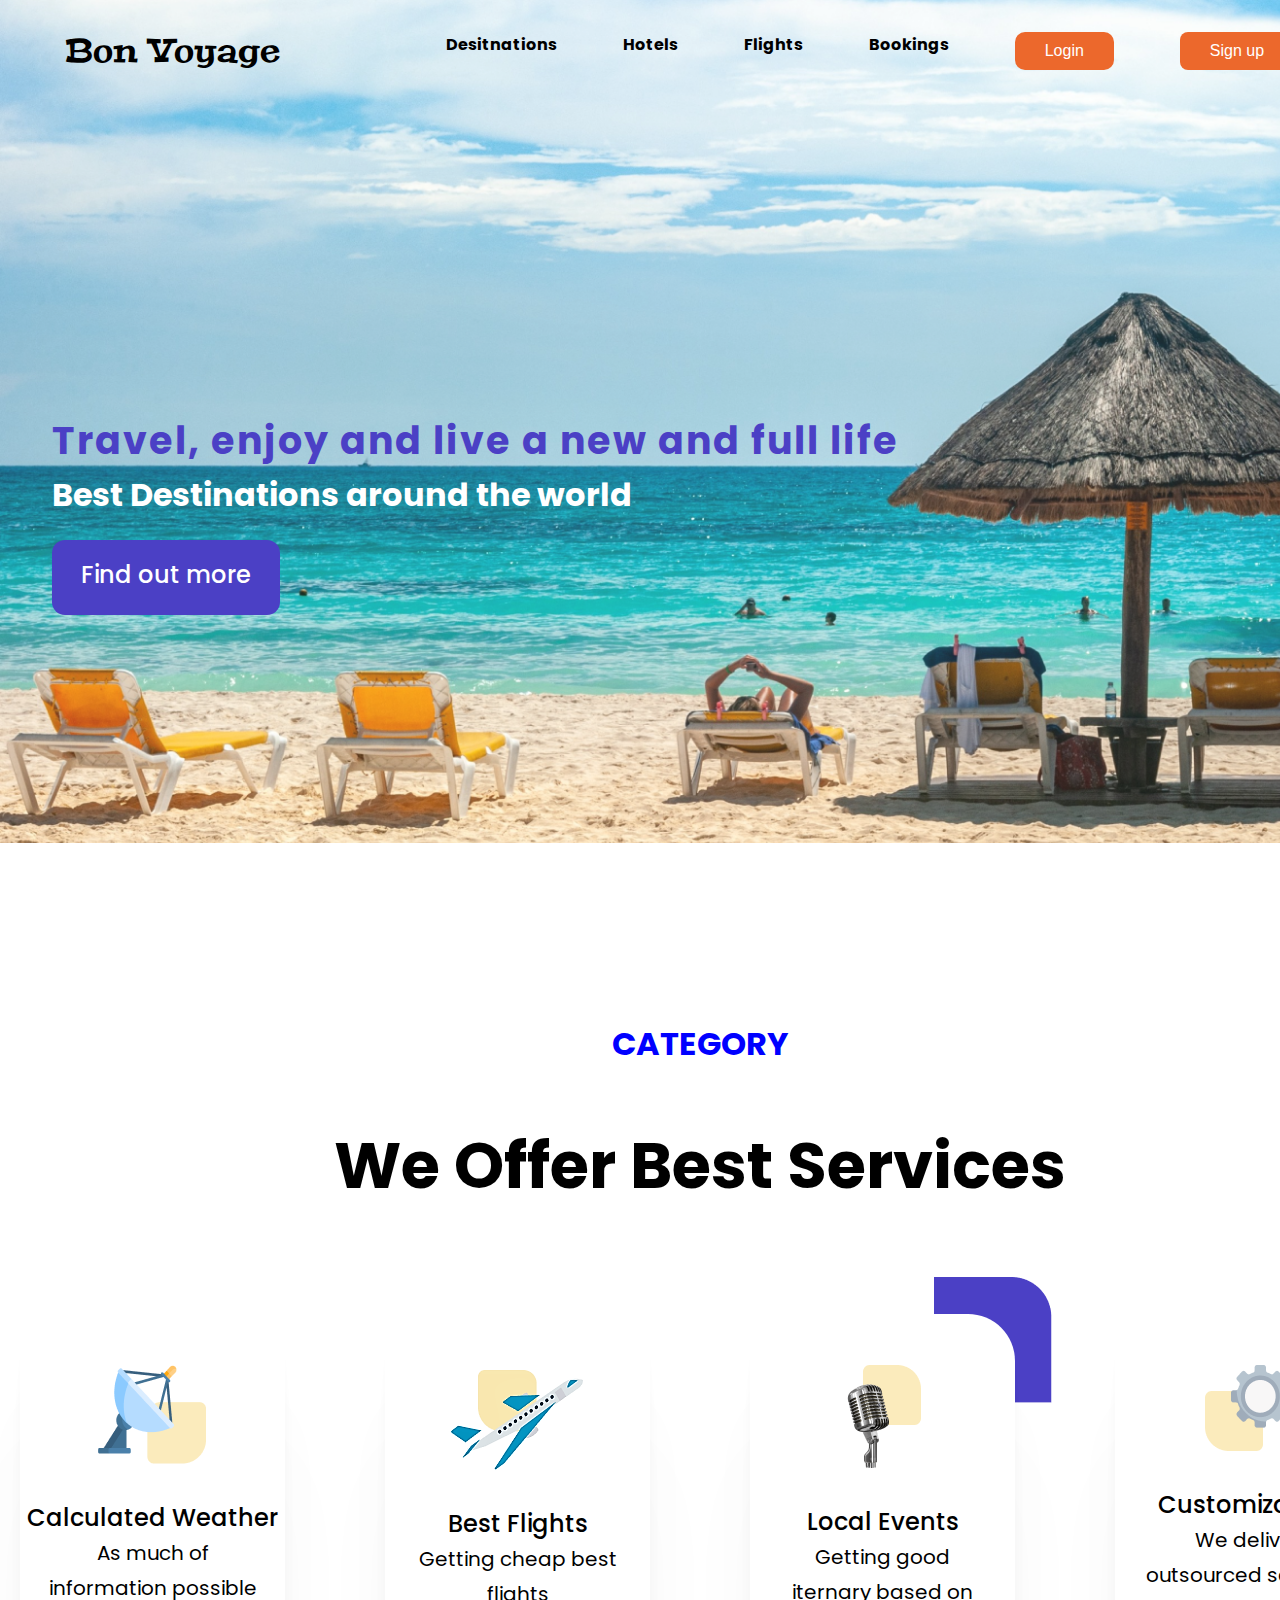
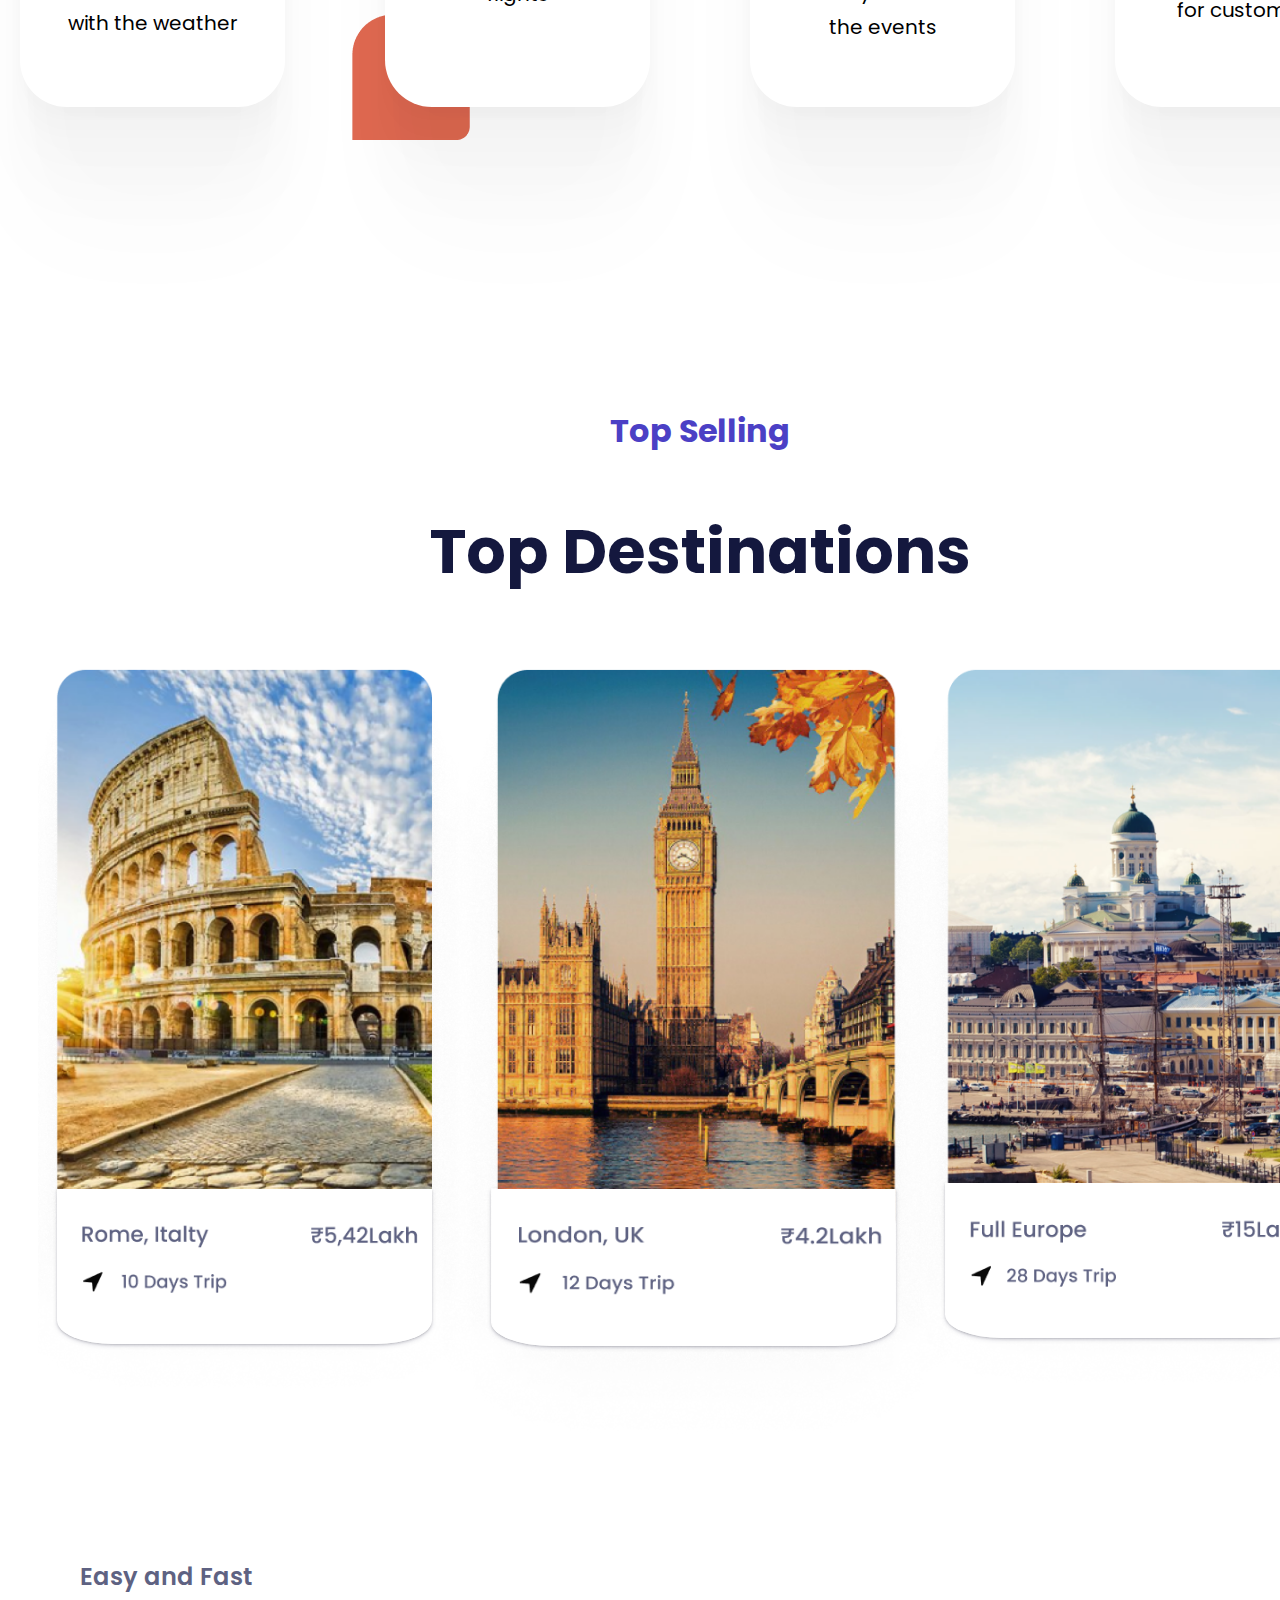
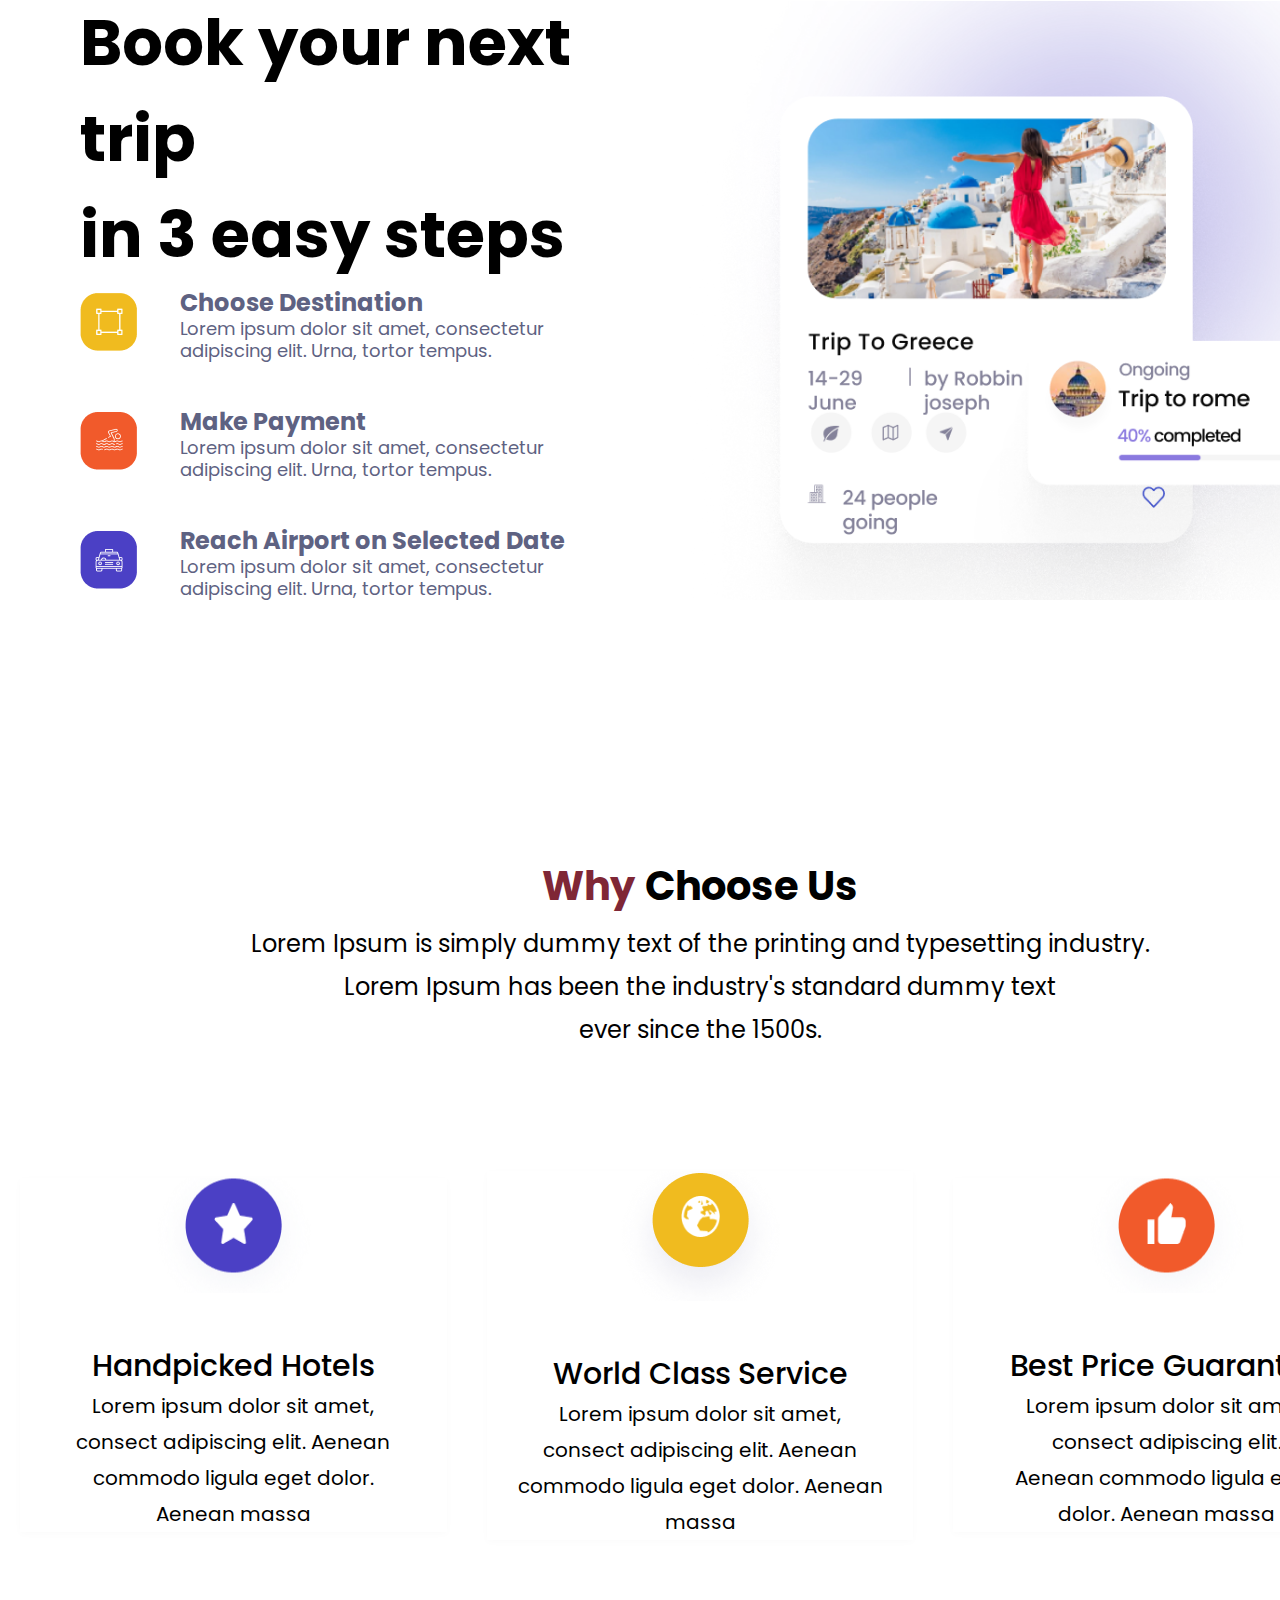
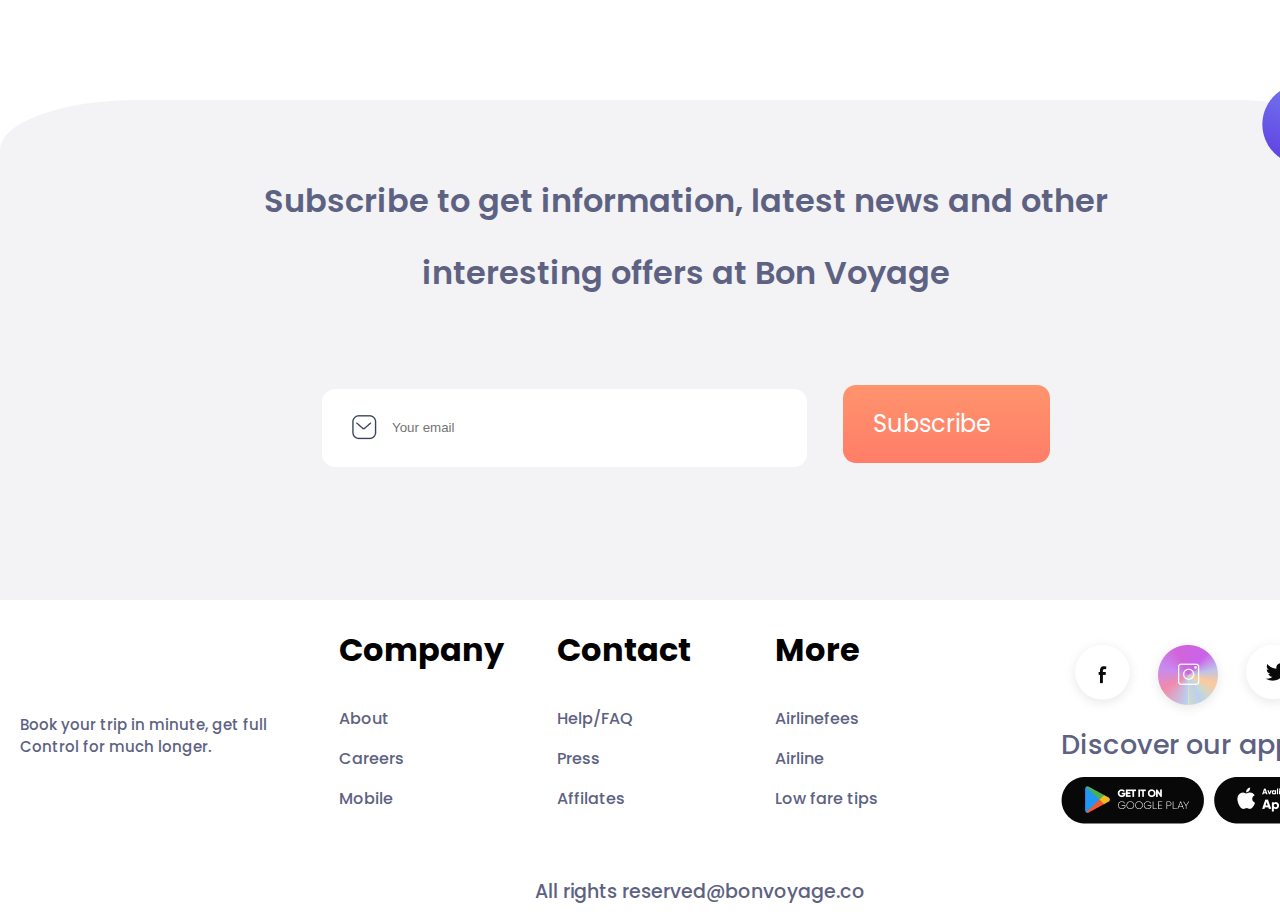
<file: index.html>
<!DOCTYPE html>
<html lang="en">

<head>
  <meta charset="UTF-8">
  <meta name="viewport" content="width=device-width, initial-scale=1.0">
  <title> Travel Landing page </title>
  <link rel="stylesheet" href="./style.css">
  <link rel="preconnect" href="https://fonts.googleapis.com">
  <link rel="preconnect" href="https://fonts.gstatic.com" crossorigin>
  <link href="https://fonts.googleapis.com/css2?family=Montserrat&family=Peralta&family=Poppins:
wght@400;500;600;700&display=swap" rel="stylesheet">
</head>

<body>
  <div class="full-webpage">
    <!-- start header page -->
    <section class="main-hero">
      <div class="header">

        <!-- nav bar stars here -->

        <nav class="nav-bar">
          <div class="main-logo">Bon Voyage </div>
          <ul class="nav-items">
            <li>
              <a href="#">Desitnations</a>
            </li>
            <li>
              <a href="#">Hotels</a>
            </li>
            <li>
              <a href="#">Flights</a>
            </li>
            <li>
              <a href="#">Bookings</a>
            </li>
            <li>
              <button class="login-btn" <a href="" target="_blank"> Login </a> </button>
            </li>
            <li>
              <button class="signup-btn" <a
                href="https://www.goindigo.in/member/registration.html?linkNav=Sign%20Up%7C%7CLogin%20Popup"
                target="_blank"> Sign up </a>
            </li>
          </ul>
        </nav>
        <!-- nav bar ends here -->
        <div class=" content-header">

          <h3> Travel, enjoy and live a new and full life </h3>
          <p class="small-lines"> Best Destinations around the world </p>
          <a href="#" class="btn-findoutmore">Find out more </a>

        </div>

      </div>
      <!--  header page ends here -->
    </section>
    <!-- category-section starts here -->

    <div class="category-section section">
      <h3>CATEGORY</h3>
      <h2>We Offer Best Services</h2>
      <div class="categorys">

        <div class="category-detials">
          <img src="./images/Calculated Weather  image.png" alt="Calculated Weather image">
          <p clas="category-name"> Calculated Weather </p>
          <p class="catagory-discription "> As much of <br>information possible <br> with the weather </p>
        </div>

        <div class="category-detials">

          <img src="./images/FIGHT NEW.png" alt="best flight image">

          <p class="category-name"> Best Flights </p>
          <p class="catagory-discription"> Getting cheap best <br>flights </p>
          <div class="orange-rectangel"><img src="./images/red border.png"
               alt="red border"></div>
        </div>


        <div class="category-detials">
          <img src="./images/local events image.png" alt="local events image">
          <p class="category-name"> Local Events </p>
          <p class="catagory-discription"> Getting good <br> iternary based on <br> the events </p>

        </div>

        <div class="category-detials">
          <div class="blue-border"><img src="./images/blue border.png" alt="blue border" srcset=""></div>
          <img src="./images/Customization image.png" alt="Customization image">
          <p class="category-name"> Customization </p>
          <p class="catagory-discription"> We deliver <br> outsourced services <br> for customers </p>

        </div>

        


      </div>

    </div>

    <!-- category-section ends here -->


    <!-- Top Selling section starts here -->

    <div class="top-selling-section section">
      <h1> Top Selling </h1>
      <h2> Top Destinations </h2>

      <div class="full-img">
        <div class="cnt-img">
          <img class="top-img" src="./images/rome italy image.png">
          <img class="bottom-img" src="./images/rome  new.png">
        </div>

        <div class="cnt-img ">
          <img class="top-img2" src="./images/london UK image.png">
          <img class="bottom-img2" src="./images/london new.png">
        </div>
        <div class="cnt-img">
          <img class="top-img3" src="./images/full erope image.png">
          <img class="bottom-img3" src="./images/full erope dis.png">
        </div>
      </div>

    </div>

    <!-- top selling section end here -->

    <!-- booking section starts here -->

    <div class="bookig-section section">
      <!-- left part starts here -->
      <div class="left-part">
        <p class="subtopick"> Easy and Fast</p>
        <p class=main-topick> Book your next trip<br>
          in 3 easy steps</p>

        <div class="booking-steps">
          <div class="step">
            <img src="./images/Choose Destination image.png">
            <div class="dis-for-step">
              <p class="method"> Choose Destination </p>
              <p class="method-dis"> Lorem ipsum dolor sit amet, consectetur<br>
                adipiscing elit. Urna, tortor tempus. </p>
            </div>

          </div>

          <div class="step">
            <img src="./images/Make Payment image.png">
            <div class="dis-for-step">
              <p class="method">Make Payment </p>
              <p class="method-dis"> Lorem ipsum dolor sit amet, consectetur<br>
                adipiscing elit. Urna, tortor tempus. </p>
            </div>

          </div>

          <div class="step">
            <img src="./images/Reach Airport on Selected Date image.png">
            <div class="dis-for-step">
              <p class="method"> Reach Airport on Selected Date </p>
              <p class="method-dis"> Lorem ipsum dolor sit amet, consectetur<br>
                adipiscing elit. Urna, tortor tempus. </p>
            </div>

          </div>




        </div>
      </div>
      <!-- left part end here -->

      <!-- right part starts here  -->

      <div class="right-part">

        <img src="./images/greeccee new come.png" class="greece-new-img">

      </div>
      <!-- right part ends here -->
    </div>

    <!-- booking section ends here -->

    <!-- why choose us section starts here  -->
    <div class="Why-Choose-Us">
      <p class=" choose-us-tittle"> <span> Why </span> Choose Us</p>
      <p class="choose-us-sub"> Lorem Ipsum is simply dummy text of the printing and typesetting industry.<br>
        Lorem Ipsum has been the industry's standard dummy text<br> ever since the 1500s.</p>
    </div>

    <!-- why choose us section ends here  -->

    <!-- review section starts here -->
    <div class="review">
      <div class="review-type">

        <div class="blue1"> <img class="img-inner" src="./images/Handpicked Hotels cnter image.png"> </div>
        <br>
        <br>
        <h2 class="review-heading"> Handpicked Hotels</h2>
        <p class="rew-view-dis"> Lorem ipsum dolor sit amet,<br> consect adipiscing elit.
          Aenean<br> commodo ligula eget dolor.<br> Aenean massa</p>
      </div>
      <div class="review-type">

        <div class="yellow1"> <img class="img-inner" src="./images/World Class Service center image.png"> </div>
        <br>
        <br>
        <h2 class="review-heading"> World Class Service</h2>
        <p class="rew-view-dis"> Lorem ipsum dolor sit amet,<br> consect adipiscing elit.
          Aenean<br> commodo ligula eget dolor. Aenean<br> massa</p>

      </div>
      <div class="review-type">

        <div class="orange1"> <img class="img-inner" src="./images/Best Price Guarantee center image.png"></div>
        <br>
        <br>
        <h2 class="review-heading"> Best Price Guarantee</h2>
        <p class="rew-view-dis"> Lorem ipsum dolor sit amet,<br> consect adipiscing elit.<br>
          Aenean commodo ligula eget<br> dolor. Aenean massa</p>
      </div>

    </div>
    <!-- review section ends here -->

    <!-- Subscribe section starts here -->

    <div class="subscribe">
      <img class="messege-icon" src="./images/messege logo.png">
      <h3 class="subscribe-tittle"> Subscribe to get information, latest news and other<br>
        interesting offers at Bon Voyage</h3>
      <div class="submition-box">

        <input type="email" class="email" placeholder="Your email">
        <button class="subscribe-btn"> Subscribe </button>
      </div>
    </div>
    <!-- Subscribe section ends here -->

    <!-- footer starts here -->
    <div class="footer">
      <div class="footer-data">
        <ul class="details">
          <li>  <p class="p-content">Book your trip in minute, get full<br>
            Control for much longer.
          </p></li>
        </ul>
        <ul class="detials"> Company
          <li class="list">About</li>
          <li style="margin-top: 10px ;">Careers</li>
          <li style="margin-top: 10px ;">Mobile</li>
        </ul>
        <ul class="detials"> Contact
          <li class="list">Help/FAQ</li>
          <li style="margin-top: 10px ;">Press</li>
          <li style="margin-top: 10px ;">Affilates</li>
        </ul>
        <ul class="detials"> More
          <li class="list">Airlinefees</li>
          <li style="margin-top: 10px ;">Airline</li>
          <li style="margin-top: 10px ;">Low fare tips</li>
        </ul>
        <div class="footer-right">
          <div class="social-media">
            <div class="fb-icon">
              <a href="https://www.facebook.com/" target="_blank"> <img src="./images/fb icon.png">
            </div>
            <div class="insta-icon">
              <a href="https://www.instagram.com/" target="_blank"> <img src="./images/insta icon.png">

            </div>
            <div class="twitter">
              <a href="https://twitter.com/i/flow/login?input_flow_data=%7B%22requested_variant%22%3A%22eyJsYW5nIjoiZW4ifQ%3D%3D%22%7D" target="_blank"> <img src="./images/twitter icon.png">

            </div>

          </div>

          <h3 class="media-dis"> Discover our app </h3>

          <div class="store">
            <a href="https://play.google.com/store/games" target="_blank"> <img src="./images/play store image.png"></a>
            <a href="https://www.apple.com/in/app-store/" target="_blank"> <img src="./images/apple store image.png"></a>

          </div>

        </div>


      </div>

    </div>
    <!-- footer ends here -->
    <p class="all-rights">All rights reserved@bonvoyage.co</p>

  </div>



</body>

</html>
</file>
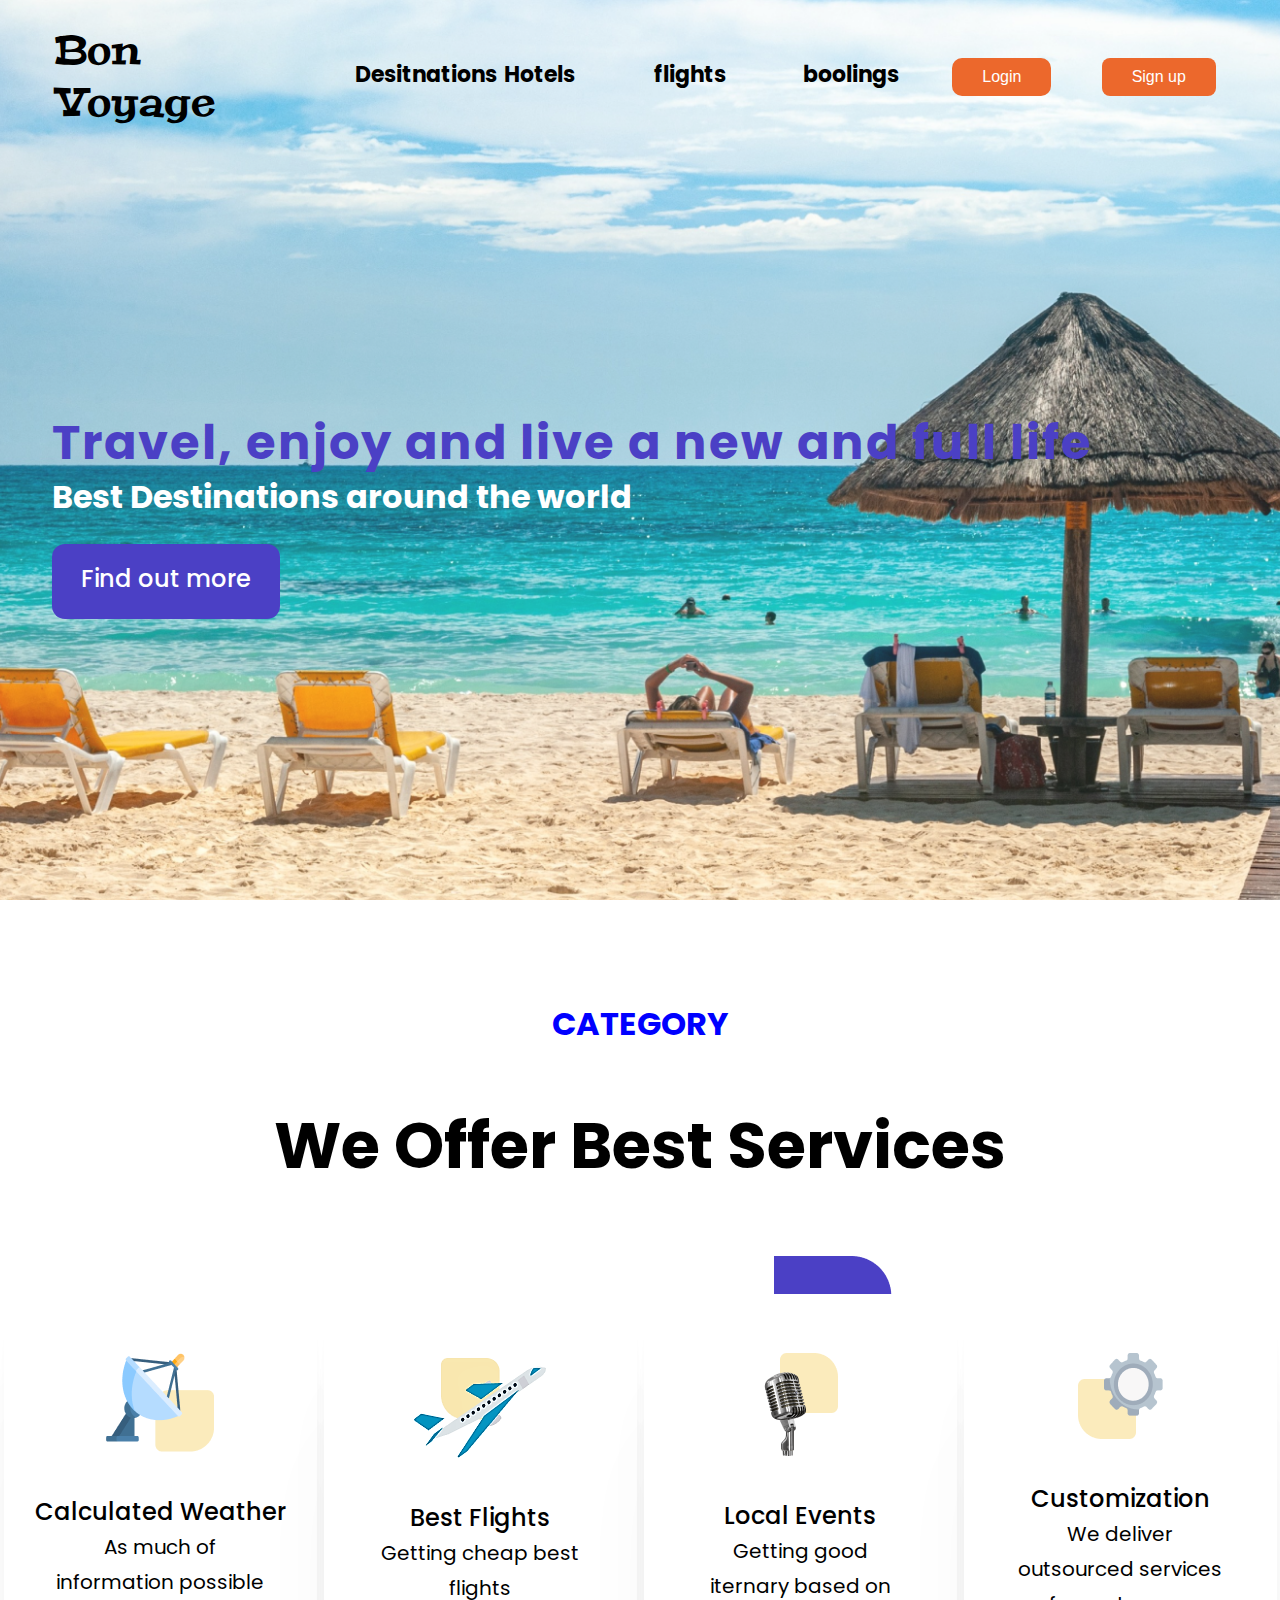
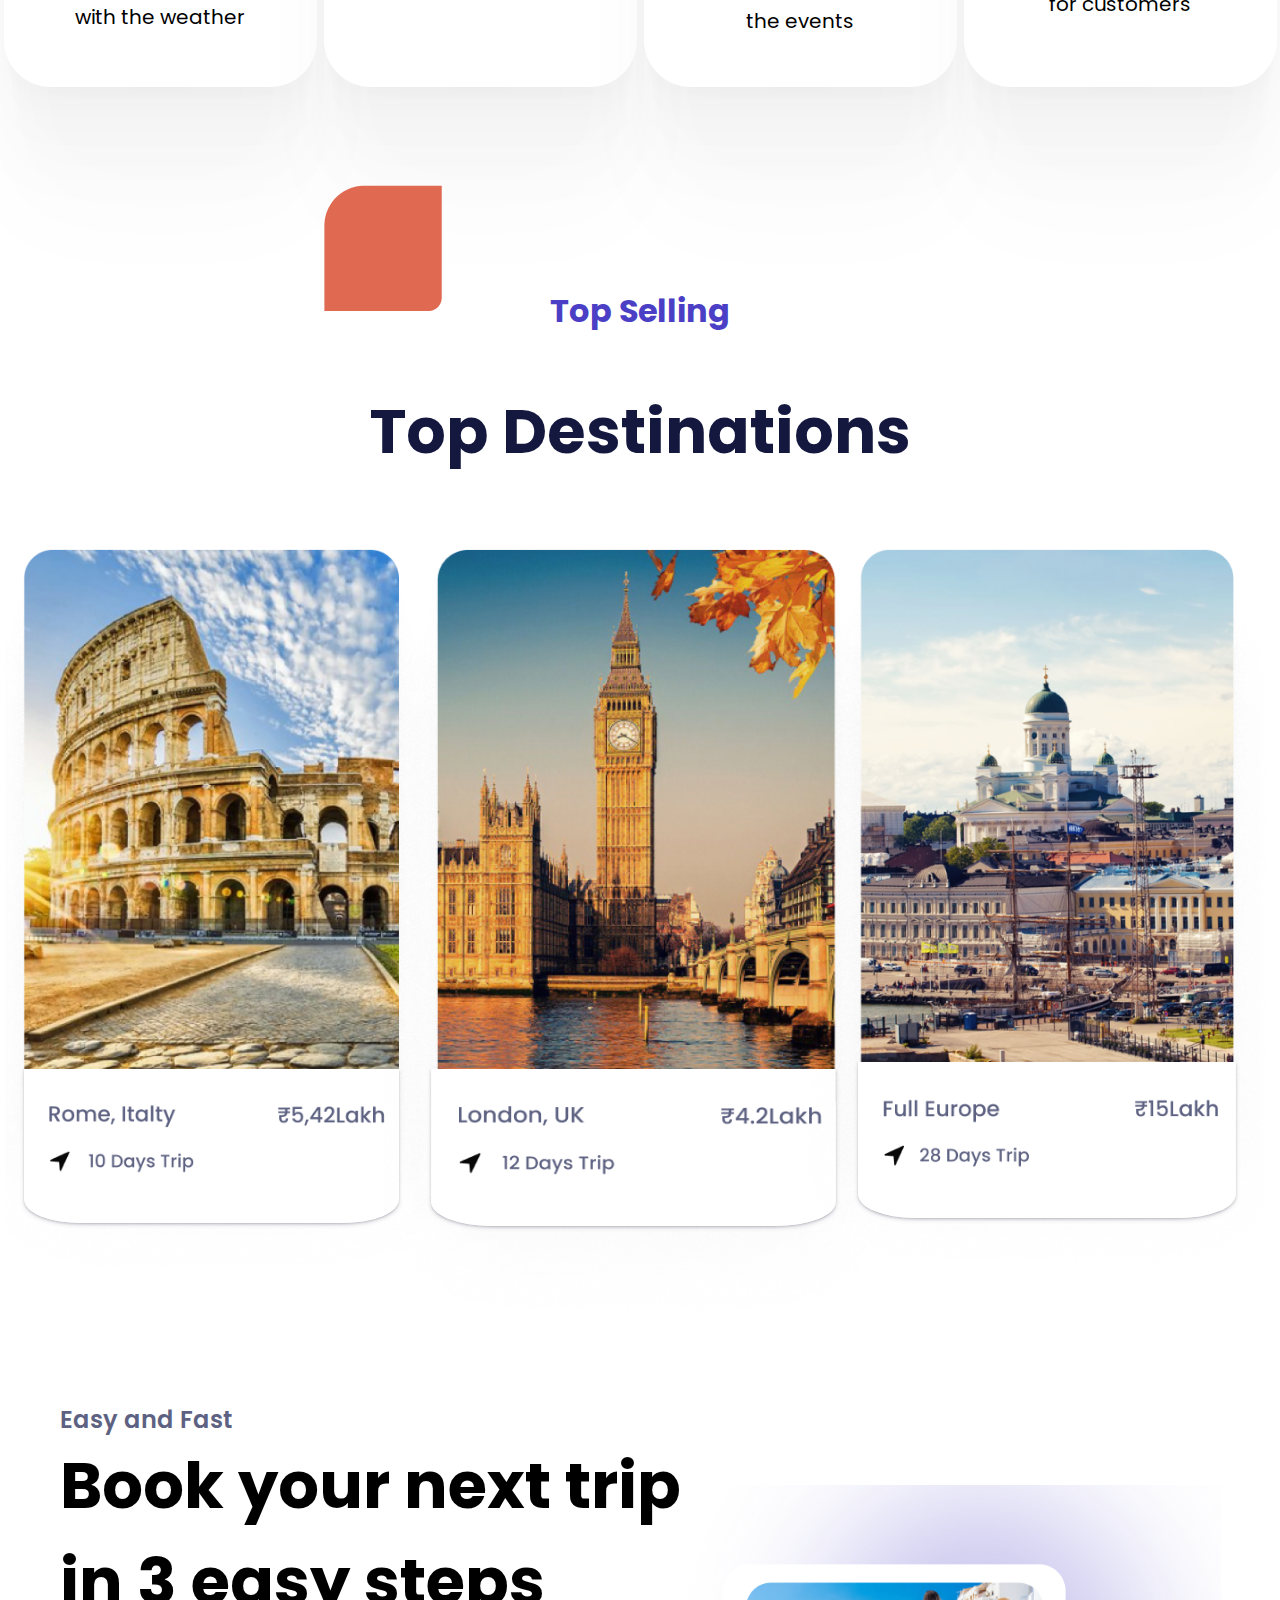
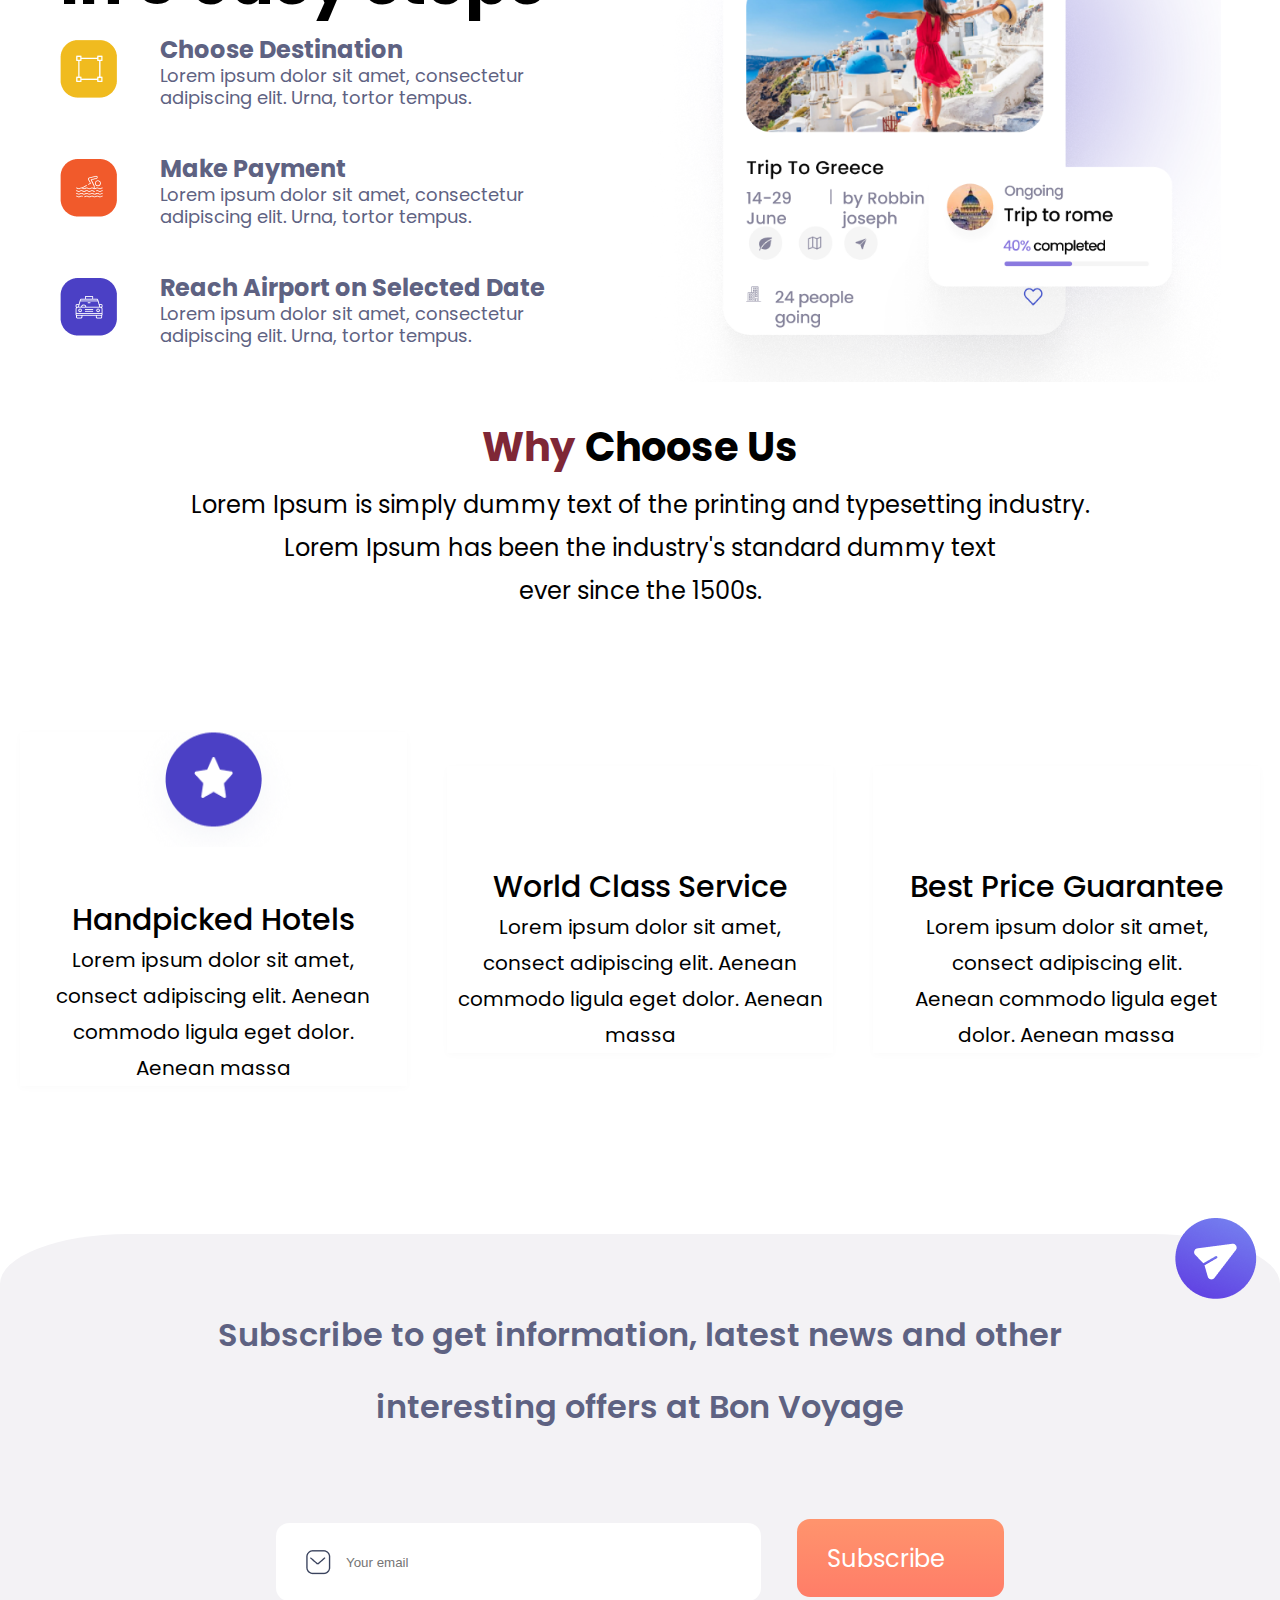
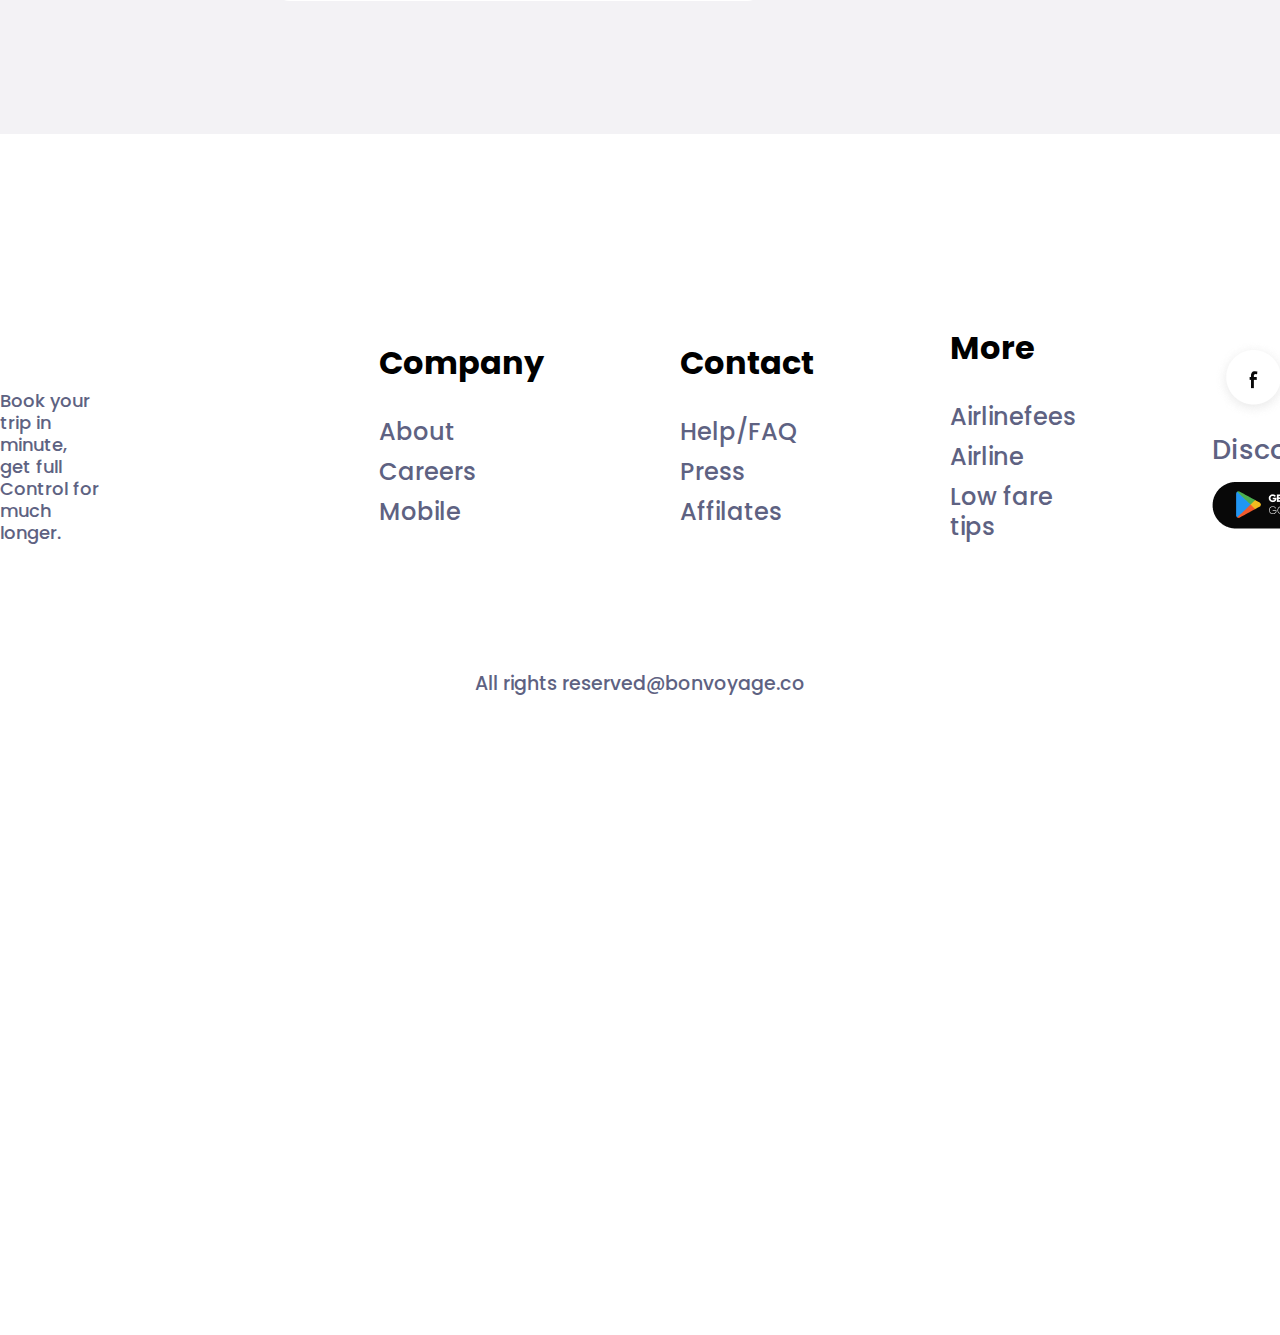
<file: task.html>
<!DOCTYPE html>
<html lang="en">

<head>
  <meta charset="UTF-8">
  <meta name="viewport" content="width=device-width, initial-scale=1.0">
  <title> Travel Landing page </title>
  <link rel="stylesheet" href="./task.css">
  <link rel="preconnect" href="https://fonts.googleapis.com">
  <link rel="preconnect" href="https://fonts.gstatic.com" crossorigin>
  <link href="https://fonts.googleapis.com/css2?family=Montserrat&family=Peralta&family=Poppins:
wght@400;500;600;700&display=swap" rel="stylesheet">
</head>

<body>
  <div class="full-webpage">
    <!-- start header page -->
    <section class="main-hero">
      <div class="header">

        <!-- nav bar stars here -->

        <nav class="nav-bar">
          <div class="main-logo">Bon Voyage </div>
          <ul class="nav-items">
            <li>
              <a href="#">Desitnations</a>
            </li>
            <li>
              <a href="#">Hotels</a>
            </li>
            <li>
              <a href="#">flights</a>
            </li>
            <li>
              <a href="#">boolings</a>
            </li>
            <li>
              <button class="login-btn" <a href="" target="_blank"> Login </a> </button>
            </li>
            <li>
              <button class="signup-btn" <a
                href="https://www.goindigo.in/member/registration.html?linkNav=Sign%20Up%7C%7CLogin%20Popup"
                target="_blank"> Sign up </a>
            </li>
          </ul>
        </nav>
        <!-- nav bar ends here -->
        <div class=" content-header">

          <h3> Travel, enjoy and live a new and full life </h3>
          <p class="small-lines"> Best Destinations around the world </p>
          <a href="#" class="btn-findoutmore">Find out more </a>

        </div>

      </div>
      <!--  header page ends here -->
    </section>
    <!-- category-section starts here -->

    <div class=" category-section ">
      <h3>CATEGORY</h3>
      <h2>We Offer Best Services</h2>
      <div class="categorys">

        <div class="category-detials">
          <img src="./images/Calculated Weather  image.png" alt="Calculated Weather image">
          <p clas="category-name"> Calculated Weather </p>
          <p class="catagory-discription "> As much of <br>information possible <br> with the weather </p>
        </div>

        <div class="category-detials">

          <img src="./images/FIGHT NEW.png" alt="best flight image">

          <p class="category-name"> Best Flights </p>
          <p class="catagory-discription"> Getting cheap best <br>flights </p>
          <div class="orange-rectangel"><img src="./images/red border.png"
              style="display: flex; margin-top:120px; padding-right:px" alt="red border"></div>
        </div>


        <div class="category-detials">
          <img src="./images/local events image.png" alt="local events image">
          <p class="category-name"> Local Events </p>
          <p class="catagory-discription"> Getting good <br> iternary based on <br> the events </p>

        </div>

        <div class="category-detials">
          <div class="blue-border"><img src="./images/blue border.png" alt="blue border" srcset=""></div>
          <img src="./images/Customization image.png" alt="Customization image">
          <p class="category-name"> Customization </p>
          <p class="catagory-discription"> We deliver <br> outsourced services <br> for customers </p>

        </div>

        


      </div>

    </div>

    <!-- category-section ends here -->


    <!-- Top Selling section starts here -->

    <div class="top-selling-section">
      <h1> Top Selling </h1>
      <h2> Top Destinations </h2>

      <div class="full-img">
        <div class="cnt-img">
          <img class="top-img" src="./images/rome italy image.png">
          <img class="bottom-img" src="./images/rome  new.png">
        </div>

        <div class="cnt-img ">
          <img class="top-img2" src="./images/london UK image.png">
          <img class="bottom-img2" src="./images/london new.png">
        </div>
        <div class="cnt-img">
          <img class="top-img3" src="./images/full erope image.png">
          <img class="bottom-img3" src="./images/full erope dis.png">
        </div>
      </div>






    </div>

    <!-- top selling section end here -->

    <!-- booking section starts here -->

    <div class="bookig-section">

      <!-- left part starts here -->
      <div class="left-part">
        <p class="subtopick"> Easy and Fast</p>
        <p class=main-topick> Book your next trip<br>
          in 3 easy steps</p>

        <div class="booking-steps">
          <div class="step">
            <img src="./images/Choose Destination image.png">
            <div class="dis-for-step">
              <p class="method"> Choose Destination </p>
              <p class="method-dis"> Lorem ipsum dolor sit amet, consectetur<br>
                adipiscing elit. Urna, tortor tempus. </p>
            </div>

          </div>

          <div class="step">
            <img src="./images/Make Payment image.png">
            <div class="dis-for-step">
              <p class="method">Make Payment </p>
              <p class="method-dis"> Lorem ipsum dolor sit amet, consectetur<br>
                adipiscing elit. Urna, tortor tempus. </p>
            </div>

          </div>

          <div class="step">
            <img src="./images/Reach Airport on Selected Date image.png">
            <div class="dis-for-step">
              <p class="method"> Reach Airport on Selected Date </p>
              <p class="method-dis"> Lorem ipsum dolor sit amet, consectetur<br>
                adipiscing elit. Urna, tortor tempus. </p>
            </div>

          </div>




        </div>
      </div>
      <!-- left part end here -->

      <!-- right part starts here  -->

      <div class="right-part">

        <img src="./images/greeccee new come.png" class="greece-new-img">

      </div>
      <!-- right part ends here -->
    </div>

    <!-- booking section ends here -->

    <!-- why choose us section starts here  -->
    <div class="Why-Choose-Us">
      <p class=" choose-us-tittle"> <span> Why </span> Choose Us</p>
      <p class="choose-us-sub"> Lorem Ipsum is simply dummy text of the printing and typesetting industry.<br>
        Lorem Ipsum has been the industry's standard dummy text<br> ever since the 1500s.</p>
    </div>

    <!-- why choose us section ends here  -->

    <!-- review section starts here -->
    <div class="review">
      <div class="review-type">

        <div class="blue1"> <img class="img-inner" src="./images/Handpicked Hotels cnter image.png"> </div>
        <br>
        <br>
        <h2 class="review-heading"> Handpicked Hotels</h2>
        <p class="rew-view-dis"> Lorem ipsum dolor sit amet,<br> consect adipiscing elit.
          Aenean<br> commodo ligula eget dolor.<br> Aenean massa</p>
      </div>
      <div class="review-type">

        <div class="yellow1"> <img class="img-inner" src="./images/World Class Service center image.png"> </div>
        <br>
        <br>
        <h2 class="review-heading"> World Class Service</h2>
        <p class="rew-view-dis"> Lorem ipsum dolor sit amet,<br> consect adipiscing elit.
          Aenean<br> commodo ligula eget dolor. Aenean<br> massa</p>

      </div>
      <div class="review-type">

        <div class="orange1"> <img class="img-inner" src="./images/Best Price Guarantee center image.png"></div>
        <br>
        <br>
        <h2 class="review-heading"> Best Price Guarantee</h2>
        <p class="rew-view-dis"> Lorem ipsum dolor sit amet,<br> consect adipiscing elit.<br>
          Aenean commodo ligula eget<br> dolor. Aenean massa</p>
      </div>

    </div>
    <!-- review section ends here -->

    <!-- Subscribe section starts here -->

    <div class="subscribe">
      <img class="messege-icon" src="./images/messege logo.png">
      <h3 class="subscribe-tittle"> Subscribe to get information, latest news and other<br>
        interesting offers at Bon Voyage</h3>
      <div class="submition-box">

        <input type="email" class="email" placeholder="Your email">
        <button class="subscribe-btn"> Subscribe </button>
      </div>
    </div>
    <!-- Subscribe section ends here -->

    <!-- footer starts here -->
    <div class="footer">
      <p class="p-content">Book your trip in minute, get full<br>
        Control for much longer.
      </p>
      <div class="footer-data">
        <ul class="detials"> Company
          <li class="list">About</li>
          <li style="margin-top: 10px ;">Careers</li>
          <li style="margin-top: 10px ;">Mobile</li>
        </ul>
        <ul class="detials"> Contact
          <li class="list">Help/FAQ</li>
          <li style="margin-top: 10px ;">Press</li>
          <li style="margin-top: 10px ;">Affilates</li>
        </ul>
        <ul class="detials"> More
          <li class="list">Airlinefees</li>
          <li style="margin-top: 10px ;">Airline</li>
          <li style="margin-top: 10px ;">Low fare tips</li>
        </ul>
        <div class="footer-right">
          <div class="social-media">
            <div class="fb-icon">
              <a href="https://www.facebook.com/" target="_blank"> <img src="./images/fb icon.png">
            </div>
            <div class="insta-icon">
              <a href="https://www.instagram.com/" target="_blank"> <img src="./images/insta icon.png">

            </div>
            <div class="twitter">
              <a href="https://twitter.com/i/flow/login?input_flow_data=%7B%22requested_variant%22%3A%22eyJsYW5nIjoiZW4ifQ%3D%3D%22%7D" target="_blank"> <img src="./images/twitter icon.png">

            </div>

          </div>

          <h3 class="media-dis"> Discover our app </h3>

          <div class="store">
            <a href="https://play.google.com/store/games" target="_blank"> <img src="./images/play store image.png"></a>
            <a href="https://www.apple.com/in/app-store/" target="_blank"> <img src="./images/apple store image.png"></a>

          </div>

        </div>


      </div>

    </div>
    <!-- footer ends here -->
    <p class="all-rights">All rights reserved@bonvoyage.co</p>

  </div>



</body>

</html>
</file>
<file: style.css>
* {
  margin: 0;
  padding: 0;
  box-sizing: border-box;
}
body {
  font-family: "Poppins", sans-serif;
  overflow-x: hidden;
}
.main-hero {
  background: url("./images/task\ bg\ image.png");
  width: 100%;
  height: 133vh;
  background-position: center;
  background-repeat: no-repeat;
  background-size: cover;
}
div .main-logo {
  div .main-logo {
    font-family: Peralta;
    font-size: 24px;
    font-weight: 400;
    line-height: 35px;
    letter-spacing: 0em;
    text-align: left;
  }
  /* font-family: Peralta;
  font-size: 40px;
  font-weight: 400;
  line-height: 52px;
  letter-spacing: 0em;
  text-align: left; */
}
nav ul {
  margin: 0;
  margin-left: 30px;
}
.main-logo {
  font-family: Peralta;
  font-size: 33px;
  font-weight: 400;
  line-height: 52px;
  letter-spacing: 0em;
  text-align: left;
  padding: 25px;
  display: inline-block;
  width: 20%;
}
ul.nav-items {
  /* margin-left: 70px; */
}
.nav-bar {
  display: flex;
  justify-content: center;
  gap: 30px;
  align-items: center;
}
ul.nav-items {
  display: flex;
  justify-content: space-evenly;
  width: 70%;
}
button.login-btn {
  background: #ec682c;
  color: #fff;
  padding: 10px 30px;
  outline: none;
  border: none;
  font-size: 16px;
  border-radius: 10px;
  cursor: pointer;
}
button.signup-btn {
  background: #ec682c;
  color: #fff;
  padding: 10px 30px;
  outline: none;
  border: none;
  font-size: 16px;
  border-radius: 8px;
  cursor: pointer;
}
a {
  text-decoration: none;
  color: #000;
}
li {
  list-style-type: none;
}
.nav-items li a {
  /* color: #000;
  font-weight: 700;
  font-size: 22px;
  text-transform: capitalize; */

  color: #000;
  font-weight: 700;
  font-size: 16px;
  text-transform: capitalize;
}
.content-header {
  display: flex;
  justify-content: center;
  flex-direction: column;
  margin: 52px;
  color: #fff;
  padding: 228px;
  padding-left: 0%;
}
.content-header h3 {
  /* color: #4b40c5;
  font-family: Poppins;
  font-size: 48px;
  font-weight: 700;
  line-height: 118px;
  letter-spacing: 2px;
  text-align: left;
  align-items: center;
  width: 1108px;
  height: 89px;
  top: 387px;
  left: 42px;
  padding-left: px; */

  color: #4b40c5;
  font-family: Poppins;
  font-size: 38px;
  font-weight: 700;
  line-height: 118px;
  letter-spacing: 2px;
  text-align: left;
  width: 90%;
  max-width: 1108px;
  height: 89px;
}
/* .content-header {
   align-content: center;
  padding-right: px;
  margin-top: 180px; 
} */
.btn-findoutmore {
  background: #4b40c5;
  color: #fff;
  padding: 10px 30px;
  outline: none;
  border: none;
  width: 228px;
  height: 75px;
  top: 549px;
  left: 50px;
  border-radius: 13px;

  margin-top: 2%;
}
a.btn-findoutmore {
  font-family: Poppins;
  font-size: 24px;
  font-weight: 500;
  line-height: 36px;
  letter-spacing: 0em;
  text-align: center;
  padding: 17px;
}
.content-header p {
  font-family: Poppins;
  font-size: 32px;
  font-weight: 700;
  line-height: 48px;
  letter-spacing: 0em;
  text-align: left;
}
/* .main-hero.content-header {
  display: flex;
  justify-content: start;
  align-items: center; 
 } */
.category-section h3 {
  color: blue;
  font-family: Poppins;
  font-size: 32px;
  font-weight: 700;
  line-height: 48px;
  letter-spacing: 0em;
  text-align: center;
  margin-top: 75px;
}

.category-section h3 {
  top: 142px;
}
.category-section h2 {
  font-family: Poppins;
  font-size: 64px;
  font-weight: 700;
  line-height: 96px;
  letter-spacing: 0em;
  text-align: center;
  margin-top: 50px;
  margin-bottom: 100px;
}

.category-detials {
  font-family: Poppins;
  font-size: 24px;
  font-weight: 500;
  line-height: 36px;
  letter-spacing: 0em;
  text-align: center;
}

.category-detials .catagory-discription {
  font-family: Poppins;
  font-size: 20px;
  font-weight: 400;
  line-height: 35px;
  letter-spacing: 0em;
  text-align: center;
}

.categorys {
  display: flex;
  align-items: center;
  justify-content: space-around;
  gap:100px;
}
.category-detials {
  width: 313px;
  height: 393px;
  border-radius: 47px;
  background: #fff;
  box-shadow: 0px 2.4631879329681396px 4.187419891357422px 0px rgba(0, 0, 0, 0),
    0px 10.838027954101562px 8.67042064666748px 0px rgba(0, 0, 0, 0.01),
    0px 26.60243034362793px 17.291582107543945px 0px rgba(0, 0, 0, 0.01),
    0px 51.234317779541016px 33.893463134765625px 0px rgba(0, 0, 0, 0.01),
    0px 86.2115707397461px 62.318668365478516px 0px rgba(0, 0, 0, 0.02),
    0px 133.0121612548828px 106.40972137451172px 0px rgba(0, 0, 0, 0.02);
}

.category-detials.category-names {
  font-family: Poppins;
  font-size: 24px;
  font-weight: 500;
  line-height: 36px;
  letter-spacing: 0em;
  text-align: center;
}
p.category-name {
  font-family: Poppins;
  font-size: 24px;
  font-weight: 500;
  line-height: 36px;
  letter-spacing: 0em;
  text-align: center;
}
p.catagory-discription {
  font-family: Poppins;
  font-size: 20px;
  font-weight: 400;
  line-height: 35px;
  letter-spacing: 0em;
  text-align: center;
}

.top-selling-section h1 {
  font-family: Poppins;
  color: #4b40c5;
  font-size: 32px;
  font-weight: 700px;
  line-height: 48px;
  letter-spacing: 0em;
  text-align: center;
}

.top-selling-section h2 {
  font-family: Poppins;
  color: #14183e;
  font-size: 62px;
  font-weight: 700;
  line-height: 93px;
  letter-spacing: 0em;
  text-align: center;
  margin-top: 50px;
}

.full-img {
  margin-top: 70px;
}

.cnt-img {
  width: 417px;

  border-radius: 32px;
}
.bottom-img {
  margin-top: 0px;
  width: 417px;
  padding-bottom: -100px;
  border-radius: 0px, 0px, 32px, 32px;
}
.full-img {
  display: flex;
  justify-content: space-around;
}
img .top-img {
}
img.top-img {
  width: 490px;
  margin-bottom: -60%;
}
.bottom-img {
  margin-top: 0px;
  width: 417px;

  padding-bottom: -100px;

  box-shadow: rgba(50, 50, 93, 0.25) 0px 2px 5px -1px,
    rgba(0, 0, 0, 0.3) 0px 1px 3px -1px;
  width: 90%;
  border-bottom: blue;
  margin-left: 19px;
}
img .top-img2 {
  width: 10px;
}
img.bottom-img2 {
  margin-top: -52%;
  margin-bottom: 23%;
  box-shadow: rgba(50, 50, 93, 0.25) 0px 2px 5px -1px,
    rgba(0, 0, 0, 0.3) 0px 1px 3px -1px;
  margin-right: 2px;
  height: 20%;
  padding-left: -6%;
  width: 97%;
}
img.top-img2 {
  width: 144%;
  margin-left: -23%;
  margin-bottom: -19%;
}
img.bottom-img3 {
  margin-top: -34%;
  box-shadow: rgba(50, 50, 93, 0.25) 0px 2px 5px -1px,
    rgba(0, 0, 0, 0.3) 0px 1px 3px -1px;
  width: 378px;
  padding-left: 0%;
  margin-left: 0%;
}
img.top-img3 {
  margin-left: -22%;
  width: 500px;
  margin-bottom: -27%;
}

.top-selling-section {
  margin-top: 200px;
}
p.subtopick {
  font-family: Poppins;
  color: #5e6282;
  font-size: 24px;
  font-weight: 600;
  line-height: 36px;
  letter-spacing: 0em;
  text-align: left;
}
p.main-topick {
  font-family: Poppins;
  font-size: 64px;
  font-weight: 700;
  line-height: 96px;
  letter-spacing: 0em;
  text-align: left;
}
.method {
  font-family: Poppins;
  font-size: 24px;
  font-weight: 700;
  line-height: 30px;
  letter-spacing: 0em;
  text-align: left;
}
.method-dis {
  font-family: Poppins;
  font-size: 18px;
  font-weight: 400;
  line-height: 22px;
  letter-spacing: 0em;
  text-align: left;
}
.step .dis-for-step {
  padding-left: 100px;
  margin-top: -70px;
}
.step {
  margin-bottom: 50px;
}
.booking-steps {
  margin-top: 10px;
}
.left-part {
  padding-left: 60px;
}
.greece-tittle {
  font-family: Poppins;
  font-size: 24px;
  font-weight: 500;
  line-height: 30px;
  letter-spacing: 0.015em;
  text-align: left;
}
.tripto-greece p .date {
  font-family: Poppins;
  font-size: 21px;
  font-weight: 500;
  line-height: 26px;
  letter-spacing: -0.005em;
  text-align: left;
}
.bookig-section {
  /* padding: 50px 20px; */
  display: flex;
  justify-content: space-between;
  align-items: center;
}
img.greece-new-img {
  display: inline-block;
  width: 700px;
}
.bookig-section {
  margin-bottom: 150px;
}
.step p {
  color: #5e6282;
}
.section {
  padding: 50px 20px;
}
.bookig-section {
  padding: 50px 20px;
}
/* .Why-Choose-Us {
  margin-top: -110%;
} */
.Why-Choose-Us .choose-us-tittle {
  font-family: Poppins;
  display: flex;
  font-size: 40px;
  font-weight: 700;
  line-height: 72px;
  letter-spacing: 0em;
  text-align: left;
  justify-content: center;
}

.choose-us-sub {
  font-family: Poppins;
  font-size: 24px;
  font-weight: 400;
  line-height: 43px;
  letter-spacing: 0em;
  text-align: center;
}

.Why-Choose-Us p span {
  color: #7f2736;
  padding-right: 10px;
}

.review-heading {
  font-family: Poppins;
  font-size: 30px;
  font-weight: 500;
  line-height: 45px;
  letter-spacing: 0em;
}
.rew-view-dis {
  font-family: Poppins;
  font-size: 20px;
  font-weight: 400;
  line-height: 36px;
  letter-spacing: 0em;
}
.review {
  display: flex;
  align-items: center;
  justify-content: space-around;
  margin-top: 100px;
}
.review-type {
  text-align: center;
}
.review-type img {
  margin-left: 50px;
}
.review-type {
  flex: 1;
  margin: 20px 20px;
  box-shadow: 0px 2px 8px 0px rgba(0, 0, 0, 0.02);
}

h3.subscribe-tittle {
  font-family: Poppins;
  font-size: 32px;
  font-weight: 600;
  line-height: 72px;
  letter-spacing: 0em;
  text-align: center;
  color: #5e6282;
}

img.messege-icon {
  padding-left: 90%;
  margin-top: -149px;
}

.submition-box > input {
  width: 30%;
  height: 30%;
  border-radius: 15px;
  width: 485px;
  height: 78px;
  top: 4748px;
  left: 313px;
  border-radius: 13px;
  background-image: url("./images/email\ logo.png");
  background-repeat: no-repeat;
  background-position: 30px center;
  padding-left: 70px;
  text-size-adjust: 40px;
  border: none;
  margin-top: 80px;
}
button.subscribe-btn {
  margin-left: 32px;
}

.submition-box > button {
  width: 207px;
  height: 78px;
  top: 4748px;
  left: 827px;
  border-radius: 13px;
  background: linear-gradient(180deg, #ff946d 0%, #ff7d68 100%);
  color: #fff;
  font-family: poppins;
  font-weight: 400;
  font-size: 24px;
  line-height: 3px;
  align-items: center;
  border: none;
  padding-right: 30px;
}
.subscribe {
  display: flex;
  flex-direction: column;
  justify-content: center;
  align-items: center;
  margin-top: 10%;
  background-color: #f3f2f5;
  height: 500px;
  border-top-left-radius: 10%;
  border-top-right-radius: 10%;
  width: 98%;
}

.social-media {
  display: flex;
}
.footer-right h3 {
  font-family: Poppins;
  color: #5e6282;
  font-size: 27px;
  font-weight: 500;
  line-height: 33px;
  letter-spacing: 0.005em;
  text-align: left;
}

.footer {
  padding: 30px 20px;
}
.footer-data {
  display: flex;
  justify-content: space-between;
  align-items: center;
  gap: 60px;
}
.footer-data .detials {
  font-family: Poppins;
  font-size: 32px;
  font-weight: 700;
  line-height: 40px;
  letter-spacing: 0em;
  text-align: left;
  width: 146px;
  height: 200px;
}
.detials li {
  font-family: Poppins;
  font-size: 16px;
  font-weight: 500;
  line-height: 30px;
  letter-spacing: 0em;
  text-align: left;
  color: #5e6282;
}

.footer-right {
  margin-left: 5%;
  width: 284px;
  height: 192px;
  margin-right: 35px;
}

.footer.p-content {
  font-family: Poppins;
  font-size: 18px;
  font-weight: 500;
  line-height: 22px;
  letter-spacing: 0em;
  text-align: left;
}
p.p-content {
  padding-top: 5%;
  font-family: Poppins;
  color: #5e6282;
  font-size: 15px;
  font-weight: 500;
  line-height: 22px;
  letter-spacing: 0em;
  text-align: left;
}
.store {
  display: flex;
  gap: 10px;
  margin-top: 15px;
  margin-left: -10px;
}
p.all-rights {
  font-family: Poppins;
  color: #5e6282;
  font-size: 19px;
  font-weight: 500;
  line-height: 23px;
  letter-spacing: 0em;
  text-align: center;
  padding: 20px;
}

li.list {
  margin-top: 34px;
  display: flex;
  column-gap: 10px;
}
img.img-inner {
  background-position: center;
  margin: 0;
  padding: 0px;

  width: 39px;

  height: 41px;
}
.blue1 {
  background-image: url("./images/Handpicked\ Hotels\ bg\ image\ \(1\).png");

  background-repeat: no-repeat;
  background-position: center;

  padding-top: 25px;
  height: 115px;
}

.yellow1 {
  background-image: url("./images/World\ Class\ Service\ bg\ image.png");

  background-repeat: no-repeat;
  background-position: center;

  padding-top: 25px;
  height: 130px;
}
.orange1 {
  background-image: url("./images/Best\ Price\ Guarantee\ bg\ image.png");

  background-repeat: no-repeat;
  background-position: center;

  padding-top: 25px;
  height: 115px;
}
.orange-rectangel img {
  display: flex;
  position: relative;
  z-index: -1;
  margin-top: -49px;
  margin-left: -33px;
}

div.blue-border {
  display: flex;
  padding-right: 200px;
  margin-left: -181px;
  margin-top: -60px;
  z-index: -1;
  position: absolute;
}

.category-detials span {
  margin-bottom: 1oopx;
  padding-top: 50%;
  padding-top: 50%;
  margin-top: 10%;
}
.category-detials img {
  padding-bottom: 10%;
  padding-top: 19%;
}
img.bottom-img {
  border-bottom-left-radius: 15%;
  border-bottom-right-radius: 15%;
}
img.bottom-img2 {
  border-bottom-left-radius: 15%;
  border-bottom-right-radius: 15%;
}
img.bottom-img3 {
  border-bottom-left-radius: 15%;
  border-bottom-right-radius: 15%;
}

@media (max-width: 576px) { 
  body {
      width: 576px;
  }

  .main-hero {
      background: url("./images/task\ bg\ image.png");
      background-size: contain;
      height: auto;
  }



 }
 
 

@media (max-width: 1200px) {
  body {
      width: 1200px;
  }

  .main-hero{
      background: url("./images/task\ bg\ image.png");
      background-size: cover;
      height: auto;
  }
} 


@media (max-width: 1400px) {
  body {
      width: 1400px;
  }

  .main-hero{
      background: url("./images/task\ bg\ image.png");
      background-size: cover;
      height: auto;
  }
} 
.btn{
  ju
}
</file>
<file: task.css>
* {
  margin: 0;
  padding: 0;
  box-sizing: border-box;
}
body {
  font-family: "Poppins", sans-serif;
  overflow-x: hidden;
}
.main-hero {
  background: url("./images/task\ bg\ image.png");
  width: 100%;
  height: 100vh;
  background-position: center;
  background-repeat: no-repeat;
  background-size: cover;
}
div .main-logo {
  font-family: Peralta;
  font-size: 40px;
  font-weight: 400;
  line-height: 52px;
  letter-spacing: 0em;
  text-align: left;
}
nav ul {
  margin: 0;
  margin-left: 30px;
}
.main-logo {
  font-family: Peralta;
  font-size: 40px;
  font-weight: 400;
  line-height: 52px;
  letter-spacing: 0em;
  text-align: left;
  padding: 25px;
  display: inline-block;
  width: 20%;
}
ul.nav-items {
  margin-left: 70px;
}
.nav-bar {
  display: flex;
  justify-content: center;
  align-items: center;
}
ul.nav-items {
  display: flex;
  justify-content: space-evenly;
  width: 70%;
}
button.login-btn {
  background: #ec682c;
  color: #fff;
  padding: 10px 30px;
  outline: none;
  border: none;
  font-size: 16px;
  border-radius: 10px;
  cursor: pointer;
}
button.signup-btn {
  background: #ec682c;
  color: #fff;
  padding: 10px 30px;
  outline: none;
  border: none;
  font-size: 16px;
  border-radius: 8px;
  cursor: pointer;
}
a {
  text-decoration: none;
  color: #000;
}
li {
  list-style-type: none;
}
.nav-items li a {
  color: #000;
  font-weight: 700;
  font-size: 22px;
}
.content-header {
  display: flex;
  justify-content: center;
  flex-direction: column;
  margin: 52px;
  /* background-color: #000; */
  color: #fff;
  padding: 50px;
  padding-left: 0%;
}
.content-header h3 {
  color: #4b40c5;
  font-family: Poppins;
  font-size: 48px;
  font-weight: 700;
  line-height: 118px;
  letter-spacing: 2px;
  text-align: left;
  align-items: center;
  width: 1108px;
  height: 89px;
  top: 387px;
  left: 42px;
  padding-left: px;
}
.content-header {
  align-content: center;
  padding-right: px;
  margin-top: 180px;
}
.btn-findoutmore {
  background: #4b40c5;
  color: #fff;
  padding: 10px 30px;
  outline: none;
  border: none;
  width: 228px;
  height: 75px;
  top: 549px;
  left: 50px;
  border-radius: 13px;

  margin-top: 2%;
}
a.btn-findoutmore {
  font-family: Poppins;
  font-size: 24px;
  font-weight: 500;
  line-height: 36px;
  letter-spacing: 0em;
  text-align: center;
  padding: 17px;
}
.content-header p {
  font-family: Poppins;
  font-size: 32px;
  font-weight: 700;
  line-height: 48px;
  letter-spacing: 0em;
  text-align: left;
}
.main-hero.content-header {
  display: flex;
  justify-content: start;
  align-items: center;
}
.category-section h3 {
  color: blue;
  font-family: Poppins;
  font-size: 32px;
  font-weight: 700;
  line-height: 48px;
  letter-spacing: 0em;
  text-align: center;
  margin-top: 100px;
}

.category-section h3 {
  top: 142px;
}
.category-section h2 {
  font-family: Poppins;
  font-size: 64px;
  font-weight: 700;
  line-height: 96px;
  letter-spacing: 0em;
  text-align: center;
  margin-top: 50px;
  margin-bottom: 100px;
}

.category-detials {
  font-family: Poppins;
  font-size: 24px;
  font-weight: 500;
  line-height: 36px;
  letter-spacing: 0em;
  text-align: center;
}

.category-detials .catagory-discription {
  font-family: Poppins;
  font-size: 20px;
  font-weight: 400;
  line-height: 35px;
  letter-spacing: 0em;
  text-align: center;
}

.categorys {
  display: flex;
  justify-content: center;
  align-items: center;
  justify-content: space-around;
}
.category-detials {
  border-radius: 10%;

  width: 313px;
  height: 393px;
  border-radius: 47px;
  background: #fff;
  box-shadow: 0px 2.4631879329681396px 4.187419891357422px 0px rgba(0, 0, 0, 0),
    0px 10.838027954101562px 8.67042064666748px 0px rgba(0, 0, 0, 0.01),
    0px 26.60243034362793px 17.291582107543945px 0px rgba(0, 0, 0, 0.01),
    0px 51.234317779541016px 33.893463134765625px 0px rgba(0, 0, 0, 0.01),
    0px 86.2115707397461px 62.318668365478516px 0px rgba(0, 0, 0, 0.02),
    0px 133.0121612548828px 106.40972137451172px 0px rgba(0, 0, 0, 0.02);
}

.category-detials.category-names {
  font-family: Poppins;
  font-size: 24px;
  font-weight: 500;
  line-height: 36px;
  letter-spacing: 0em;
  text-align: center;
}
p.category-name {
  font-family: Poppins;
  font-size: 24px;
  font-weight: 500;
  line-height: 36px;
  letter-spacing: 0em;
  text-align: center;
}
p.catagory-discription {
  font-family: Poppins;
  font-size: 20px;
  font-weight: 400;
  line-height: 35px;
  letter-spacing: 0em;
  text-align: center;
}

.top-selling-section h1 {
  font-family: Poppins;
  color: #4b40c5;
  font-size: 32px;
  font-weight: 700px;
  line-height: 48px;
  letter-spacing: 0em;
  text-align: center;
}

.top-selling-section h2 {
  font-family: Poppins;
  color: #14183e;
  font-size: 62px;
  font-weight: 700;
  line-height: 93px;
  letter-spacing: 0em;
  text-align: center;
  margin-top: 50px;
}

.full-img {
  margin-top: 70px;
}

.cnt-img {
  width: 417px;

  border-radius: 32px;
}
.bottom-img {
  margin-top: 0px;
  width: 417px;
  padding-bottom: -100px;
  border-radius: 0px, 0px, 32px, 32px;
}
.full-img {
  display: flex;
  justify-content: space-around;
}
img .top-img {
}
img.top-img {
  width: 490px;
  margin-bottom: -60%;
}
.bottom-img {
  margin-top: 0px;
  width: 417px;

  padding-bottom: -100px;

  box-shadow: rgba(50, 50, 93, 0.25) 0px 2px 5px -1px,
    rgba(0, 0, 0, 0.3) 0px 1px 3px -1px;
  width: 90%;
  border-bottom: blue;
  margin-left: 19px;
}
img .top-img2 {
  width: 10px;
}
img.bottom-img2 {
  margin-top: -52%;
  margin-bottom: 23%;
  box-shadow: rgba(50, 50, 93, 0.25) 0px 2px 5px -1px,
    rgba(0, 0, 0, 0.3) 0px 1px 3px -1px;
  margin-right: 2px;
  height: 20%;
  padding-left: -6%;
  width: 97%;
}
img.top-img2 {
  width: 144%;
  margin-left: -23%;
  margin-bottom: -19%;
}
img.bottom-img3 {
  margin-top: -34%;
  box-shadow: rgba(50, 50, 93, 0.25) 0px 2px 5px -1px,
    rgba(0, 0, 0, 0.3) 0px 1px 3px -1px;
  width: 378px;
  padding-left: 0%;
  margin-left: 0%;
}
img.top-img3 {
  margin-left: -22%;
  width: 500px;
  margin-bottom: -27%;
}

.top-selling-section {
  margin-top: 200px;
}
p.subtopick {
  font-family: Poppins;
  color: #5e6282;
  font-size: 24px;
  font-weight: 600;
  line-height: 36px;
  letter-spacing: 0em;
  text-align: left;
}
p.main-topick {
  font-family: Poppins;
  font-size: 64px;
  font-weight: 700;
  line-height: 96px;
  letter-spacing: 0em;
  text-align: left;
}
.method {
  font-family: Poppins;
  font-size: 24px;
  font-weight: 700;
  line-height: 30px;
  letter-spacing: 0em;
  text-align: left;
}
.method-dis {
  font-family: Poppins;
  font-size: 18px;
  font-weight: 400;
  line-height: 22px;
  letter-spacing: 0em;
  text-align: left;
}
.step .dis-for-step {
  padding-left: 100px;
  margin-top: -70px;
}
.step {
  margin-bottom: 50px;
}
.booking-steps {
  margin-top: 10px;
}
.left-part {
  padding-left: 60px;
}
.greece-tittle {
  font-family: Poppins;
  font-size: 24px;
  font-weight: 500;
  line-height: 30px;
  letter-spacing: 0.015em;
  text-align: left;
}
.tripto-greece p .date {
  font-family: Poppins;
  font-size: 21px;
  font-weight: 500;
  line-height: 26px;
  letter-spacing: -0.005em;
  text-align: left;
}
.rigt-part {
  margin-right: 100%;
}
img.greece-new-img {
  display: inline-block;
  margin-left: 59%;
  margin-top: -40%;
  padding-bottom: 100%;
  width: 581px;
}
.booking-section .rigt-part {
  align-content: center;
}

img.greece-new-img {
  display: inline-block;
  margin-left: 50%;
  margin-top: -40%;
}
.bookig-section {
  margin-bottom: 150px;
}
.step p {
  color: #5e6282;
}
.bookig-section {
  margin-top: 5%;
}
.Why-Choose-Us {
  margin-top: -110%;
}
.Why-Choose-Us .choose-us-tittle {
  font-family: Poppins;
  display: flex;
  font-size: 40px;
  font-weight: 700;
  line-height: 72px;
  letter-spacing: 0em;
  text-align: left;
  justify-content: center;
}

.choose-us-sub {
  font-family: Poppins;
  font-size: 24px;
  font-weight: 400;
  line-height: 43px;
  letter-spacing: 0em;
  text-align: center;
}

.Why-Choose-Us p span {
  color: #7f2736;
  padding-right: 10px;
}

.review-heading {
  font-family: Poppins;
  font-size: 30px;
  font-weight: 500;
  line-height: 45px;
  letter-spacing: 0em;
}
.rew-view-dis {
  font-family: Poppins;
  font-size: 20px;
  font-weight: 400;
  line-height: 36px;
  letter-spacing: 0em;
}
.review {
  display: flex;
  align-items: center;
  justify-content: space-around;
  margin-top: 100px;
}
.review-type {
  text-align: center;
}
.review-type img {
  margin-left: 50px;
}
.review-type {
  flex: 1;
  margin: 20px 20px;
  box-shadow: 0px 2px 8px 0px rgba(0, 0, 0, 0.02);
}

h3.subscribe-tittle {
  font-family: Poppins;
  font-size: 32px;
  font-weight: 600;
  line-height: 72px;
  letter-spacing: 0em;
  text-align: center;
  color: #5e6282;
}

img.messege-icon {
  padding-left: 90%;
  margin-top: -149px;
}

.submition-box > input {
  width: 30%;
  height: 30%;
  border-radius: 15px;
  width: 485px;
  height: 78px;
  top: 4748px;
  left: 313px;
  border-radius: 13px;
  background-image: url("./images/email\ logo.png");
  background-repeat: no-repeat;
  background-position: 30px center;
  padding-left: 70px;
  text-size-adjust: 40px;
  border: none;
  margin-top: 80px;
}
button.subscribe-btn {
  margin-left: 32px;
}

.submition-box > button {
  width: 207px;
  height: 78px;
  top: 4748px;
  left: 827px;
  border-radius: 13px;
  background: linear-gradient(180deg, #ff946d 0%, #ff7d68 100%);
  color: #fff;
  font-family: poppins;
  font-weight: 400;
  font-size: 24px;
  line-height: 3px;
  align-items: center;
  border: none;
  padding-right: 30px;
}
.subscribe {
  display: flex;
  flex-direction: column;
  justify-content: center;
  align-items: center;
  margin-top: 10%;
  border-radius: -1%;
  background-color: #f3f2f5;
  margin-bottom: x;
  border-bottom: x;
  height: 500px;
  border-top-left-radius: 10%;
  border-top-right-radius: 10%;
}

.social-media {
  display: flex;
}
.footer-right h3 {
  font-family: Poppins;
  color: #5e6282;
  font-size: 27px;
  font-weight: 500;
  line-height: 33px;
  letter-spacing: 0.005em;
  text-align: left;
}

.footer {
  display: flex;
  margin-top: 15%;
}
.footer-data {
  display: flex;
  justify-content: center;
  align-items: center;
  gap: 50px;
  padding-left: 15%;
  justify-content: space-evenly;
  margin-right: 10%;
}
.footer-data .detials {
  font-family: Poppins;
  font-size: 32px;
  font-weight: 700;
  line-height: 40px;
  letter-spacing: 0em;
  text-align: left;
  margin-left: 10%;
}
.detials li {
  font-family: Poppins;
  font-size: 24px;
  font-weight: 500;
  line-height: 30px;
  letter-spacing: 0em;
  text-align: left;
  color: #5e6282;
}

footer-data.detials {
  width: 146px;
  height: 200px;
}
.footer-right {
  margin-left: 10%;
  width: 284px;
  height: 192px;
  radius: 23px;
}

.footer.p-content {
  font-family: Poppins;
  font-size: 18px;
  font-weight: 500;
  line-height: 22px;
  letter-spacing: 0em;
  text-align: left;
}
p.p-content {
  padding-top: 5%;
  font-family: Poppins;
  color: #5e6282;
  font-size: 18px;
  font-weight: 500;
  line-height: 22px;
  letter-spacing: 0em;
  text-align: left;
}
.store {
  display: flex;
  gap: 10px;
  margin-top: 15px;
  margin-left: -10px;
}
p.all-rights {
  font-family: Poppins;
  color: #5e6282;
  font-size: 19px;
  font-weight: 500;
  line-height: 23px;
  letter-spacing: 0em;
  text-align: center;
  margin-top: 10%;
  margin-bottom: 50%;
}

li.list {
  margin-top: 34px;
  display: flex;
  column-gap: 10px;
}
li {
  width: 120%;
}
img.img-inner {
  background-position: center;
  margin: 0;
  padding: 0px;

  width: 39px;

  height: 41px;
}
.blue1 {
  background-image: url("./images/Handpicked\ Hotels\ bg\ image\ \(1\).png");

  background-repeat: no-repeat;
  background-position: center;

  padding-top: 25px;
  height: 115px;
}

div.blue-border {
  display: flex;
  padding-right: 200px;
  margin-left: -190px;
  margin-top: -60px;
  z-index: -1;
  position: absolute;
}

.category-detials span {
  margin-bottom: 1oopx;
  padding-top: 50%;
  padding-top: 50%;
  margin-top: 10%;
}
.category-detials img {
  padding-bottom: 10%;
  padding-top: 19%;
}
img.bottom-img{
   border-bottom-left-radius: 15%;
   border-bottom-right-radius: 15%;
}
img.bottom-img2{
  border-bottom-left-radius: 15%;
  border-bottom-right-radius: 15%;
}

img.bottom-img3{
  border-bottom-left-radius: 15%;
  border-bottom-right-radius: 15%;
}
</file>
